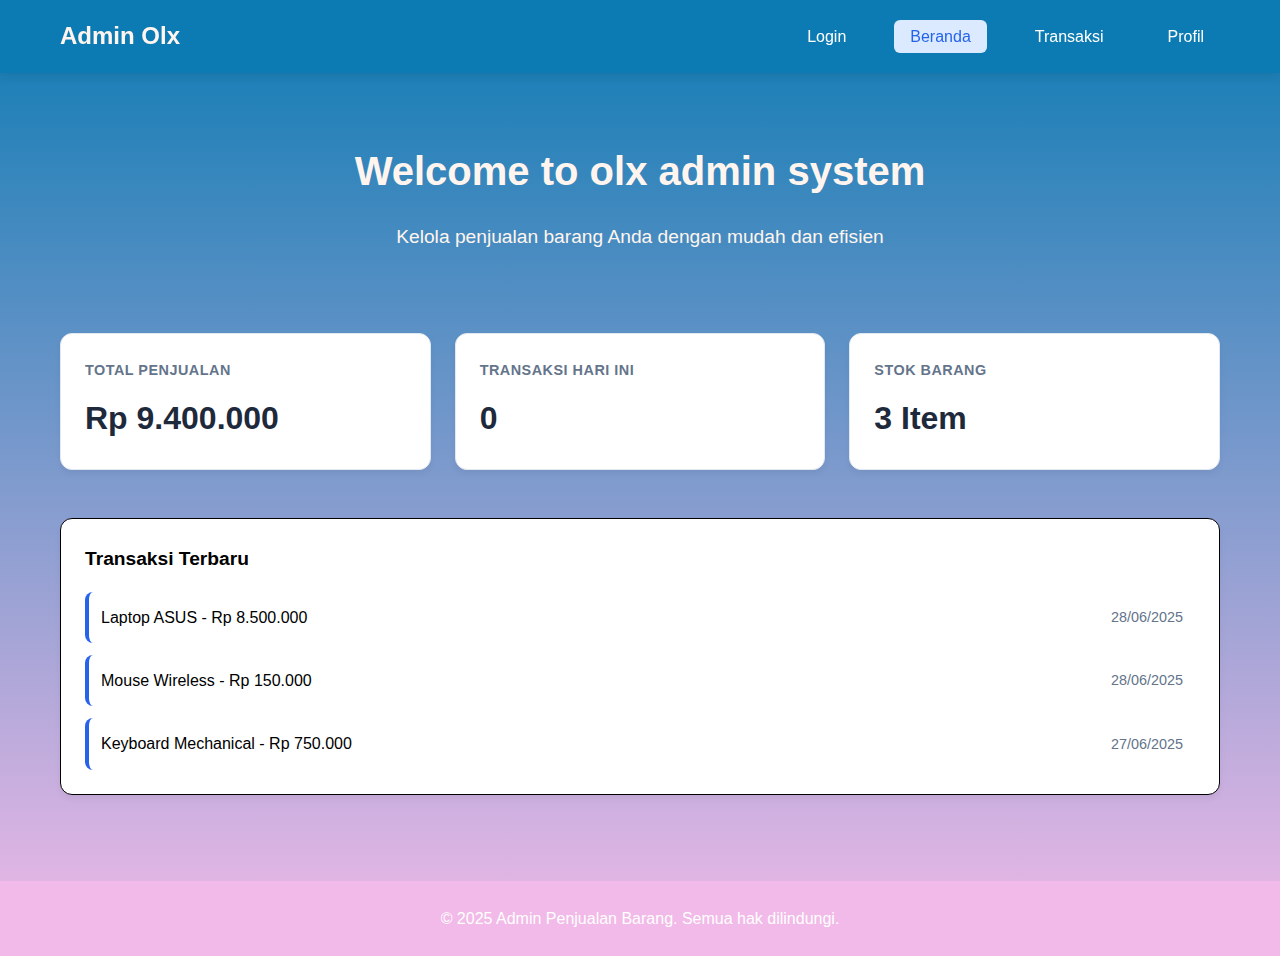
<file: index.html>
<!DOCTYPE html>
<html lang="id">
<head>
    <meta charset="UTF-8">
    <meta name="viewport" content="width=device-width, initial-scale=1.0">
    <title>Admin Penjualan Barang - Beranda</title>
    <link rel="stylesheet" href="style.css">
    <link rel="shortcut icon" href="logo-olx.png" type="image/x-icon">
</head>
<body>
    <header>
        <div class="container">
            <div class="logo">
                <h1>Admin Olx</h1>
            </div>
            <nav>
                <ul class="nav-menu">
                    <li><a href="login.html" class="nav-link">Login</a></li>
                    <li><a href="index.html" class="nav-link active">Beranda</a></li>
                    <li><a href="transaksi.html" class="nav-link">Transaksi</a></li>
                    <li><a href="profil.html" class="nav-link">Profil</a></li>
                    
                </ul>
                <div class="hamburger">
                    <span></span>
                    <span></span>
                    <span></span>
                </div>
            </nav>
        </div>
    </header>

    <main>
        <section class="page active">
            <div class="container">
                <div class="hero">
                    <h2>Welcome to olx admin system</h2>
                    <p>Kelola penjualan barang Anda dengan mudah dan efisien</p>
                </div>
                
                <div class="info-cards">
                    <div class="card">
                        <h3>Total Penjualan</h3>
                        <p class="number">Rp 15.750.000</p>
                    </div>
                    <div class="card">
                        <h3>Transaksi Hari Ini</h3>
                        <p class="number">25</p>
                    </div>
                    <div class="card">
                        <h3>Stok Barang</h3>
                        <p class="number">150 Item</p>
                    </div>
                </div>

                <div class="recent-transactions">
                    <h3>Transaksi Terbaru</h3>
                    <div class="transaction-list">
                        <div class="transaction-item">
                            <span>Laptop ASUS - Rp 8.500.000</span>
                            <span class="date">28/06/2025</span>
                        </div>
                        <div class="transaction-item">
                            <span>Mouse Wireless - Rp 150.000</span>
                            <span class="date">28/06/2025</span>
                        </div>
                        <div class="transaction-item">
                            <span>Keyboard Mechanical - Rp 750.000</span>
                            <span class="date">27/06/2025</span>
                        </div>
                    </div>
                </div>
            </div>
        </section>
    </main>

    <footer>
        <div class="container">
            <p>&copy; 2025 Admin Penjualan Barang. Semua hak dilindungi.</p>
        </div>
    </footer>

    <script src="script.js"></script>
</body>
</html>
</file>
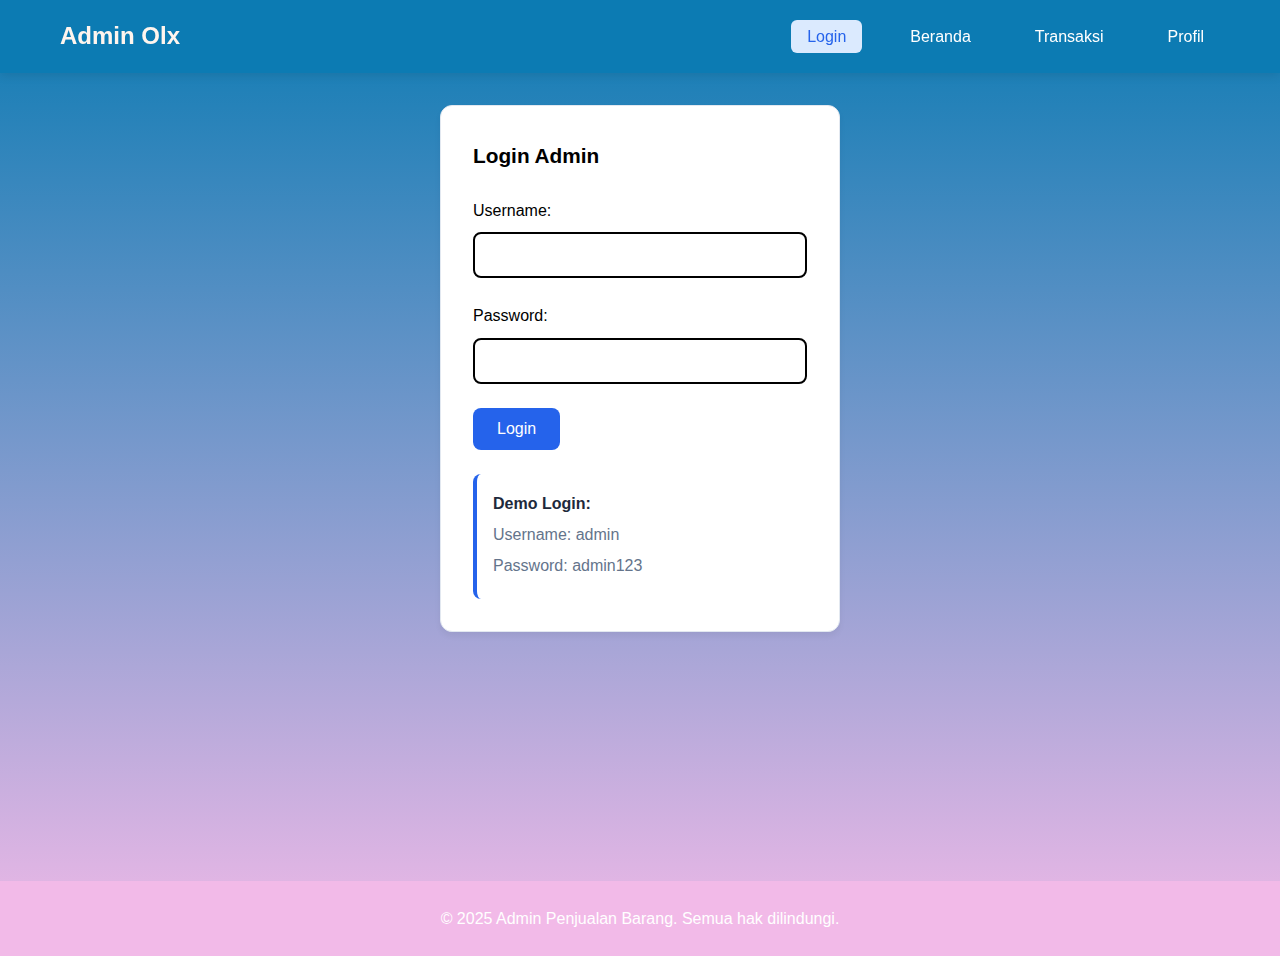
<file: login.html>
<!DOCTYPE html>
<html lang="id">
<head>
    <meta charset="UTF-8">
    <meta name="viewport" content="width=device-width, initial-scale=1.0">
    <title>Admin Penjualan Barang - Login</title>
    <link rel="stylesheet" href="style.css">
    <link rel="shortcut icon" href="logo-olx.png" type="image/x-icon">
</head>
<body>
    <header>
        <div class="container">
            <div class="logo">
                <h1>Admin Olx</h1>
            </div>
            <nav>
                <ul class="nav-menu">
                    <li><a href="login.html" class="nav-link active">Login</a></li>
                    <li><a href="index.html" class="nav-link">Beranda</a></li>
                    <li><a href="transaksi.html" class="nav-link">Transaksi</a></li>
                    <li><a href="profil.html" class="nav-link">Profil</a></li>
                    
                </ul>
                <div class="hamburger">
                    <span></span>
                    <span></span>
                    <span></span>
                </div>
            </nav>
        </div>
    </header>

    <main>
        <section class="page active">
            <div class="container">
                <div class="login-container">
                    <div class="login-form">
                        <h2>Login Admin</h2>
                        <form id="loginForm">
                            <div class="form-group">
                                <label for="username">Username:</label>
                                <input type="text" id="username" name="username" required>
                                <span class="error-message" id="usernameError"></span>
                            </div>
                            
                            <div class="form-group">
                                <label for="password">Password:</label>
                                <input type="password" id="password" name="password" required>
                                <span class="error-message" id="passwordError"></span>
                            </div>
                            
                            <button type="submit" class="btn-primary">Login</button>
                        </form>
                        
                        <div class="login-info">
                            <p><strong>Demo Login:</strong></p>
                            <p>Username: admin</p>
                            <p>Password: admin123</p>
                        </div>
                    </div>
                </div>
            </div>
        </section>
    </main>

    <footer>
        <div class="container">
            <p>&copy; 2025 Admin Penjualan Barang. Semua hak dilindungi.</p>
        </div>
    </footer>

    <script src="script.js"></script>
</body>
</html>
</file>
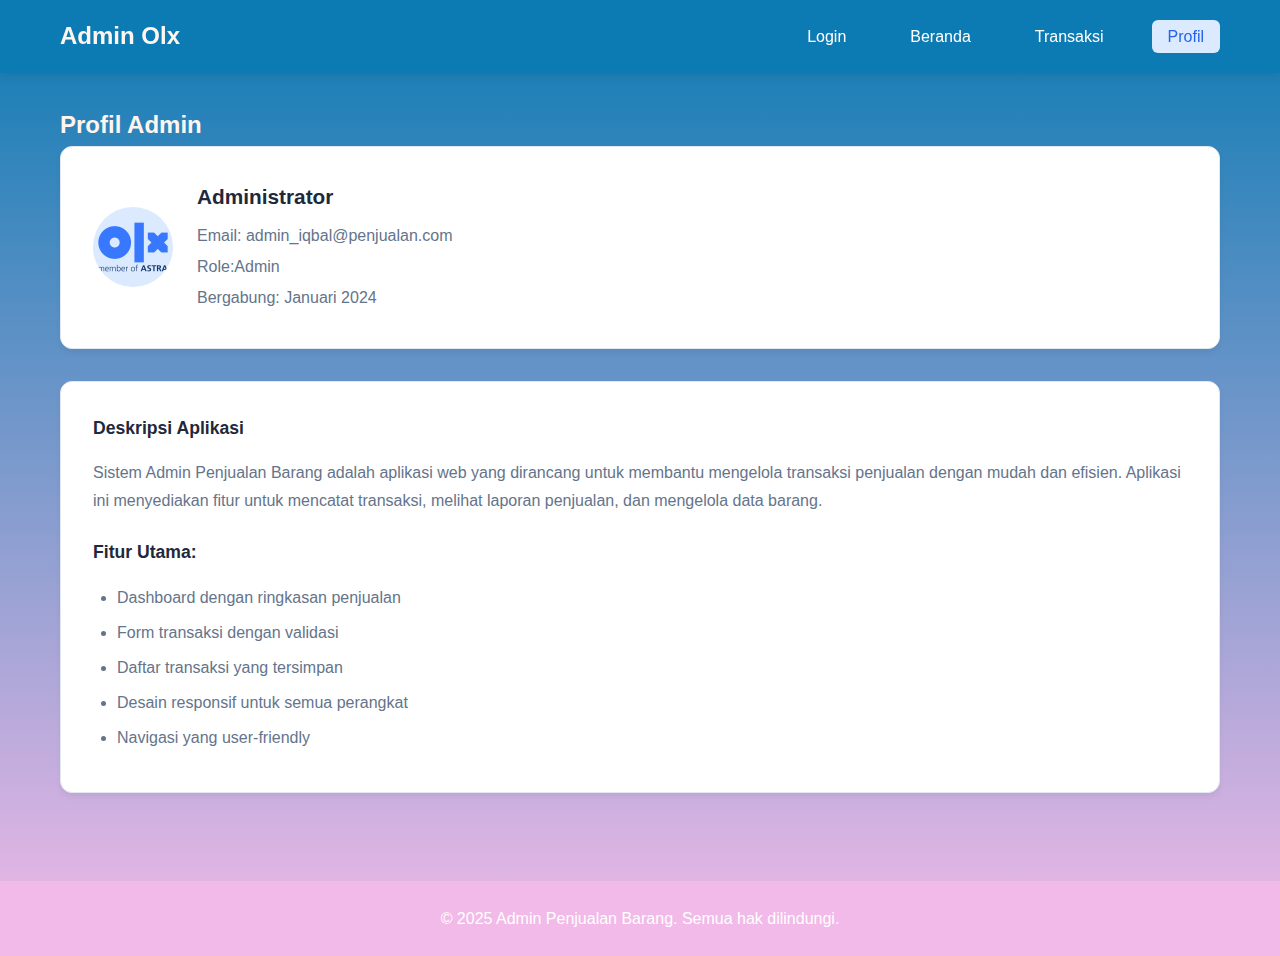
<file: profil.html>
<!DOCTYPE html>
<html lang="id">
<head>
    <meta charset="UTF-8">
    <meta name="viewport" content="width=device-width, initial-scale=1.0">
    <title>Admin Penjualan Barang - Profil</title>
    <link rel="stylesheet" href="style.css">
    <link rel="shortcut icon" href="logo-olx.png" type="image/x-icon">
</head>
<body>
    <header>
        <div class="container">
            <div class="logo">
                <h1>Admin Olx</h1>
            </div>
            <nav>
                <ul class="nav-menu">
                    <li><a href="login.html" class="nav-link">Login</a></li>
                    <li><a href="index.html" class="nav-link">Beranda</a></li>
                    <li><a href="transaksi.html" class="nav-link">Transaksi</a></li>
                    <li><a href="profil.html" class="nav-link active">Profil</a></li>
                    
                </ul>
                <div class="hamburger">
                    <span></span>
                    <span></span>
                    <span></span>
                </div>
            </nav>
        </div>
    </header>

    <main>
        <section class="page active">
            <div class="container">
                <h2 style="color:seashell;">Profil Admin</h2>
                <div class="profile-info">
                    <div class="profile-card">
                        <div class="profile-avatar">
                            <img src="logo-olx.png" hight="100" width="100" alt="Logo OLX">
                        </div>
                        <div class="profile-details">
                            <h3>Administrator</h3>
                            <p>Email: admin_iqbal@penjualan.com</p>
                            <p>Role:Admin</p>
                            <p>Bergabung: Januari 2024</p>
                        </div>
                    </div>
                    
                    <div class="profile-description">
                        <h4>Deskripsi Aplikasi</h4>
                        <p>Sistem Admin Penjualan Barang adalah aplikasi web yang dirancang untuk membantu mengelola transaksi penjualan dengan mudah dan efisien. Aplikasi ini menyediakan fitur untuk mencatat transaksi, melihat laporan penjualan, dan mengelola data barang.</p>
                        
                        <h4>Fitur Utama:</h4>
                        <ul>
                            <li>Dashboard dengan ringkasan penjualan</li>
                            <li>Form transaksi dengan validasi</li>
                            <li>Daftar transaksi yang tersimpan</li>
                            <li>Desain responsif untuk semua perangkat</li>
                            <li>Navigasi yang user-friendly</li>
                        </ul>
                    </div>
                </div>
            </div>
        </section>
    </main>

    <footer>
        <div class="container">
            <p>&copy; 2025 Admin Penjualan Barang. Semua hak dilindungi.</p>
        </div>
    </footer>

    <script src="script.js"></script>
</body>
</html>
</file>
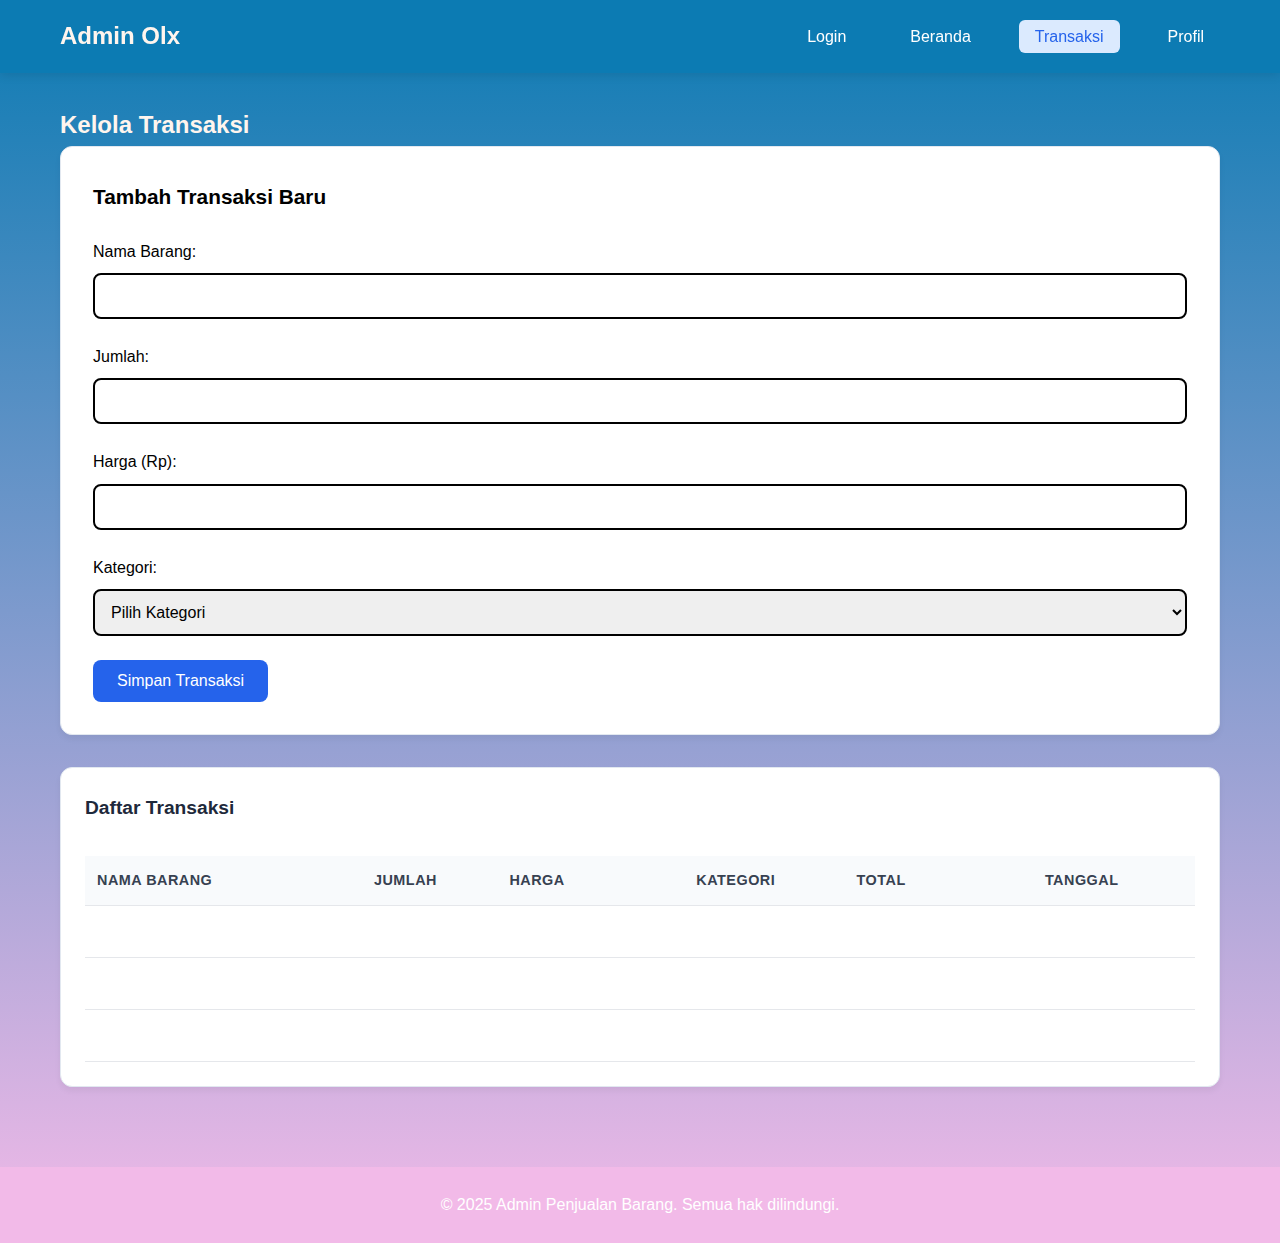
<file: transaksi.html>
<!DOCTYPE html>
<html lang="id">
<head>
    <meta charset="UTF-8">
    <meta name="viewport" content="width=device-width, initial-scale=1.0">
    <title>Admin Penjualan Barang - Transaksi</title>
    <link rel="stylesheet" href="style.css">
    <link rel="shortcut icon" href="logo-olx.png" type="image/x-icon">
</head>
<body>
    <header>
        <div class="container">
            <div class="logo">
                <h1>Admin Olx</h1>
            </div>
            <nav>
                <ul class="nav-menu">
                    <li><a href="login.html" class="nav-link">Login</a></li>
                    <li><a href="index.html" class="nav-link">Beranda</a></li>
                    <li><a href="transaksi.html" class="nav-link active">Transaksi</a></li>
                    <li><a href="profil.html" class="nav-link">Profil</a></li>
                    
                </ul>
                <div class="hamburger">
                    <span></span>
                    <span></span>
                    <span></span>
                </div>
            </nav>
        </div>
    </header>

    <main>
        <section class="page active">
            <div class="container">
                <h2 style="color: seashell;">Kelola Transaksi</h2>
                
                <div class="transaction-form">
                    <h3>Tambah Transaksi Baru</h3>
                    <form id="transactionForm">
                        <div class="form-group">
                            <label for="itemName">Nama Barang:</label>
                            <input type="text" id="itemName" name="itemName" required>
                            <span class="error-message" id="itemNameError"></span>
                        </div>
                        
                        <div class="form-group">
                            <label for="quantity">Jumlah:</label>
                            <input type="number" id="quantity" name="quantity" min="1" required>
                            <span class="error-message" id="quantityError"></span>
                        </div>
                        
                        <div class="form-group">
                            <label for="price">Harga (Rp):</label>
                            <input type="number" id="price" name="price" min="0" required>
                            <span class="error-message" id="priceError"></span>
                        </div>
                        
                        <div class="form-group">
                            <label for="category">Kategori:</label>
                            <select id="category" name="category" required>
                                <option value="">Pilih Kategori</option>
                                <option value="elektronik">Elektronik</option>
                                <option value="fashion">Fashion</option>
                                <option value="makanan">Makanan</option>
                                <option value="lainnya">Lainnya</option>
                            </select>
                            <span class="error-message" id="categoryError"></span>
                        </div>
                        
                        <button type="submit" class="btn-primary">Simpan Transaksi</button>
                    </form>
                </div>

                <div class="transaction-history">
                    <h3>Daftar Transaksi</h3>
                    <div class="table-container">
                        <table id="transactionTable">
                            <thead>
                                <tr>
                                    <th>Nama Barang</th>
                                    <th>Jumlah</th>
                                    <th>Harga</th>
                                    <th>Kategori</th>
                                    <th>Total</th>
                                    <th>Tanggal</th>
                                </tr>
                            </thead>
                            <tbody id="transactionTableBody">
                                <!-- Data akan diisi oleh JavaScript -->
                            </tbody>
                        </table>
                    </div>
                </div>
            </div>
        </section>
    </main>

    <footer>
        <div class="container">
            <p>&copy; 2025 Admin Penjualan Barang. Semua hak dilindungi.</p>
        </div>
    </footer>

    <script src="script.js"></script>
</body>
</html>
</file>
<file: style.css>
* {
  margin: 0;
  padding: 0;
  box-sizing: border-box;
}

body {
  margin: 0;
  font-family: "Segoe UI", Tahoma, Geneva, Verdana, sans-serif;
  line-height: 1.7;
  color:white;
  background:linear-gradient(180deg,#0C7BB3, #F2BAE8);
}

.container {
  max-width: 1200px;
  margin: 0 auto;
  padding: 0 20px;
}

header {
  background: #0C7BB3;
  box-shadow: 0 2px 10px rgba(0, 0, 0, 0.1);
  position: sticky;
  top: 0;
  z-index: 1000;
}

header .container {
  display: flex;
  justify-content: space-between;
  align-items: center;
  padding: 1rem 20px;
}

.logo h1 {
  color: seashell;
  font-size: 1.5rem;
  font-weight: 700;
}


.nav-menu {
  display: flex;
  list-style: none;
  gap: 2rem;
}

.nav-link {
  text-decoration: none;
  color: white;
  font-weight: 500;
  padding: 0.5rem 1rem;
  border-radius: 6px;
  transition: all 0.3s ease;
  position: relative;
}

.nav-link:hover {
  color: #2563eb;
  background-color: #f1f5f9;
}

.nav-link.active {
  color: #2563eb;
  background-color: #dbeafe;
}


.hamburger {
  display: none;
  flex-direction: column;
  cursor: pointer;
  padding: 5px;
}

.hamburger span {
  width: 25px;
  height: 3px;
  background: #333;
  margin: 3px 0;
  transition: 0.3s;
  border-radius: 2px;
}

.hamburger.active span:nth-child(1) {
  transform: rotate(-45deg) translate(-5px, 6px);
}

.hamburger.active span:nth-child(2) {
  opacity: 0;
}

.hamburger.active span:nth-child(3) {
  transform: rotate(45deg) translate(-5px, -6px);
}

main {
  min-height: calc(100vh - 140px);
  padding: 2rem 0;
}

.page {
  display: block;
}

.hero {
  text-align: center;
  margin-bottom: 3rem;
  padding: 2rem 0;
}

.hero h2 {
  font-size: 2.5rem;
  color: seashell;
  margin-bottom: 1rem;
  font-weight: 700;
}

.hero p {
  font-size: 1.2rem;
  color: seashell;
  max-width: 600px;
  margin: 0 auto;
}

.info-cards {
  display: grid;
  grid-template-columns: repeat(auto-fit, minmax(250px, 1fr));
  gap: 1.5rem;
  margin-bottom: 3rem;
}

.card {
  background: white;
  padding: 1.5rem;
  border-radius: 12px;
  box-shadow: 0 4px 6px rgba(0, 0, 0, 0.05);
  border: 1px solid #e2e8f0;
  transition: transform 0.2s ease, box-shadow 0.2s ease;
}

.card:hover {
  transform: translateY(-2px);
  box-shadow: 0 8px 25px rgba(0, 0, 0, 0.1);
}

.card h3 {
  color: #64748b;
  font-size: 0.9rem;
  font-weight: 600;
  margin-bottom: 0.5rem;
  text-transform: uppercase;
  letter-spacing: 0.5px;
}

.card .number {
  font-size: 2rem;
  font-weight: 700;
  color: #1e293b;
  margin: 0;
}

.recent-transactions {
  background:white;
  padding: 1.5rem;
  border-radius: 12px;
  box-shadow: 0 4px 6px rgba(0, 0, 0, 0.05);
  border: 1px solid black;
}

.recent-transactions h3 {
  color: black;
  margin-bottom: 1rem;
  font-size: 1.2rem;
  font-weight: 600;
}

.transaction-list {
  display: flex;
  flex-direction: column;
  gap: 0.75rem;
}

.transaction-item {
  display: flex;
  justify-content: space-between;
  align-items: center;
  padding: 0.75rem;
  background: white;
  border-radius: 8px;
  border-left: 4px solid #2563eb;
}

.transaction-item span:first-child {
  font-weight: 500;
  color: black;
}

.transaction-item .date {
  color: #64748b;
  font-size: 0.9rem;
}

.transaction-form,
.login-form {
  background: #fff;
  padding: 2rem;
  border-radius: 12px;
  box-shadow: 0 4px 6px rgba(0, 0, 0, 0.05);
  border: 1px solid #e2e8f0;
  margin-bottom: 2rem;
}

.transaction-form h3,
.login-form h2 {
  color: black;
  margin-bottom: 1.5rem;
  font-size: 1.3rem;
  font-weight: 600;
}

.form-group {
  margin-bottom: 1.5rem;
}

.form-group label {
  display: block;
  margin-bottom: 0.5rem;
  color: black;
  font-weight: 500;
}

.form-group input,
.form-group select {
  width: 100%;
  padding: 0.75rem;
  border: 2px solid black;
  border-radius: 8px;
  font-size: 1rem;
  transition: border-color 0.3s ease, box-shadow 0.3s ease;
}

.form-group input:focus,
.form-group select:focus {
  outline: none;
  border-color: #2563eb;
  box-shadow: 0 0 0 3px rgba(37, 99, 235, 0.1);
}

.form-group input.error,
.form-group select.error {
  border-color: #ef4444;
}

.error-message {
  color: #ef4444;
  font-size: 0.875rem;
  margin-top: 0.25rem;
  display: block;
}

.btn-primary {
  background: #2563eb;
  color: white;
  padding: 0.75rem 1.5rem;
  border: none;
  border-radius: 8px;
  font-size: 1rem;
  font-weight: 500;
  cursor: pointer;
  transition: background-color 0.3s ease, transform 0.2s ease;
}

.btn-primary:hover {
  background: #1d4ed8;
  transform: translateY(-1px);
}

.btn-primary:active {
  transform: translateY(0);
}

.transaction-history {
  background: white;
  padding: 1.5rem;
  border-radius: 12px;
  box-shadow: 0 4px 6px rgba(0, 0, 0, 0.05);
  border: 1px solid #e2e8f0;
}

.transaction-history h3 {
  color: #1e293b;
  margin-bottom: 1rem;
  font-size: 1.2rem;
  font-weight: 600;
}

.table-container {
  overflow-x: auto;
}

table {
  width: 100%;
  border-collapse: collapse;
  margin-top: 1rem;
}

table th,
table td {
  padding: 0.75rem;
  text-align: left;
  border-bottom: 1px solid #e5e7eb;
}

table th {
  background: #f8fafc;
  font-weight: 600;
  color: #374151;
  font-size: 0.9rem;
  text-transform: uppercase;
  letter-spacing: 0.5px;
}

table tr:hover {
  background: #f8fafc;
}

.profile-info {
  display: grid;
  grid-template-columns: 1fr;
  gap: 2rem;
}

.profile-card {
  background: #fff;
  padding: 2rem;
  border-radius: 12px;
  box-shadow: 0 4px 6px rgba(0, 0, 0, 0.05);
  border: 1px solid #e2e8f0;
  display: flex;
  align-items: center;
  gap: 1.5rem;
}

.profile-avatar {
  width: 80px;
  height: 80px;
  border-radius: 50%;
  background: #dbeafe;
  display: flex;
  align-items: center;
  justify-content: center;
  font-size: 2rem;
  font-weight: 700;
  color: #2563eb;
  flex-shrink: 0;
}

.profile-avatar img {
  width: 100%;
  height: 100%;
  border-radius: 50%;
  object-fit: cover;
}

.profile-details h3 {
  color: #1e293b;
  font-size: 1.3rem;
  margin-bottom: 0.5rem;
}

.profile-details p {
  color: #64748b;
  margin-bottom: 0.25rem;
}

.profile-description {
  background: #fff;
  padding: 2rem;
  border-radius: 12px;
  box-shadow: 0 4px 6px rgba(0, 0, 0, 0.05);
  border: 1px solid #e2e8f0;
}

.profile-description h4 {
  color: #1e293b;
  margin-bottom: 1rem;
  font-size: 1.1rem;
}

.profile-description p {
  color: #64748b;
  margin-bottom: 1.5rem;
  line-height: 1.7;
}

.profile-description ul {
  color: #64748b;
  padding-left: 1.5rem;
}

.profile-description li {
  margin-bottom: 0.5rem;
}

.login-container {
  display: flex;
  justify-content: center;
  align-items: center;
  min-height: 60vh;
}

.login-form {
  width: 100%;
  max-width: 400px;
}

.login-info {
  margin-top: 1.5rem;
  padding: 1rem;
  background: white;
  border-radius: 8px;
  border-left: 4px solid #2563eb;
}

.login-info p {
  margin-bottom: 0.25rem;
  color: #64748b;
}

.login-info p:first-child {
  font-weight: 600;
  color: #1e293b;
}

footer {
  background: #F2BAE8;
  border-top:0px solid white;
  padding: 1.5rem 0;
  margin-top: 3rem;
}

footer p {
  text-align: center;
  color: white;
  font-size: 1rem;
}

@media (max-width: 768px) {
  .hamburger {
    display: flex;
  }

  .nav-menu {
    position: fixed;
    left: -100%;
    top: 70px;
    flex-direction: column;
    background-color: #ffffff;
    width: 100%;
    text-align: center;
    transition: 0.3s;
    box-shadow: 0 10px 27px rgba(0, 0, 0, 0.05);
    padding: 2rem 0;
    gap: 0;
  }

  .nav-menu.active {
    left: 0;
  }

  .nav-menu li {
    margin: 0.5rem 0;
  }

  .nav-link {
    display: block;
    padding: 1rem;
    margin: 0 1rem;
    color: black;
  }

  .hero h2 {
    font-size: 2rem;
  }

  .hero p {
    font-size: 1rem;
  }

  .info-cards {
    grid-template-columns: 1fr;
  }

  .profile-card {
    flex-direction: column;
    text-align: center;
  }

  .transaction-item {
    flex-direction: column;
    align-items: flex-start;
    gap: 0.5rem;
  }

  .container {
    padding: 0 15px;
  }
}

@media (max-width: 480px) {
  .card {
    padding: 1rem;
  }

  .transaction-form,
  .login-form {
    padding: 1.5rem;
  }

  table th,
  table td {
    padding: 0.5rem;
    font-size: 0.9rem;
  }
}

.fade-in {
  animation: fadeIn 0.5s ease-in;
}

@keyframes fadeIn {
  from {
    opacity: 0;
    transform: translateY(20px);
  }
  to {
    opacity: 1;
    transform: translateY(0);
  }
}

.success-message {
  background: #dcfce7;
  color: #166534;
  padding: 1rem;
  border-radius: 8px;
  border-left: 4px solid #22c55e;
  margin-bottom: 1rem;
}

.error-alert {
  background: #fef2f2;
  color: #dc2626;
  padding: 1rem;
  border-radius: 8px;
  border-left: 4px solid #ef4444;
  margin-bottom: 1rem;
}
</file>
